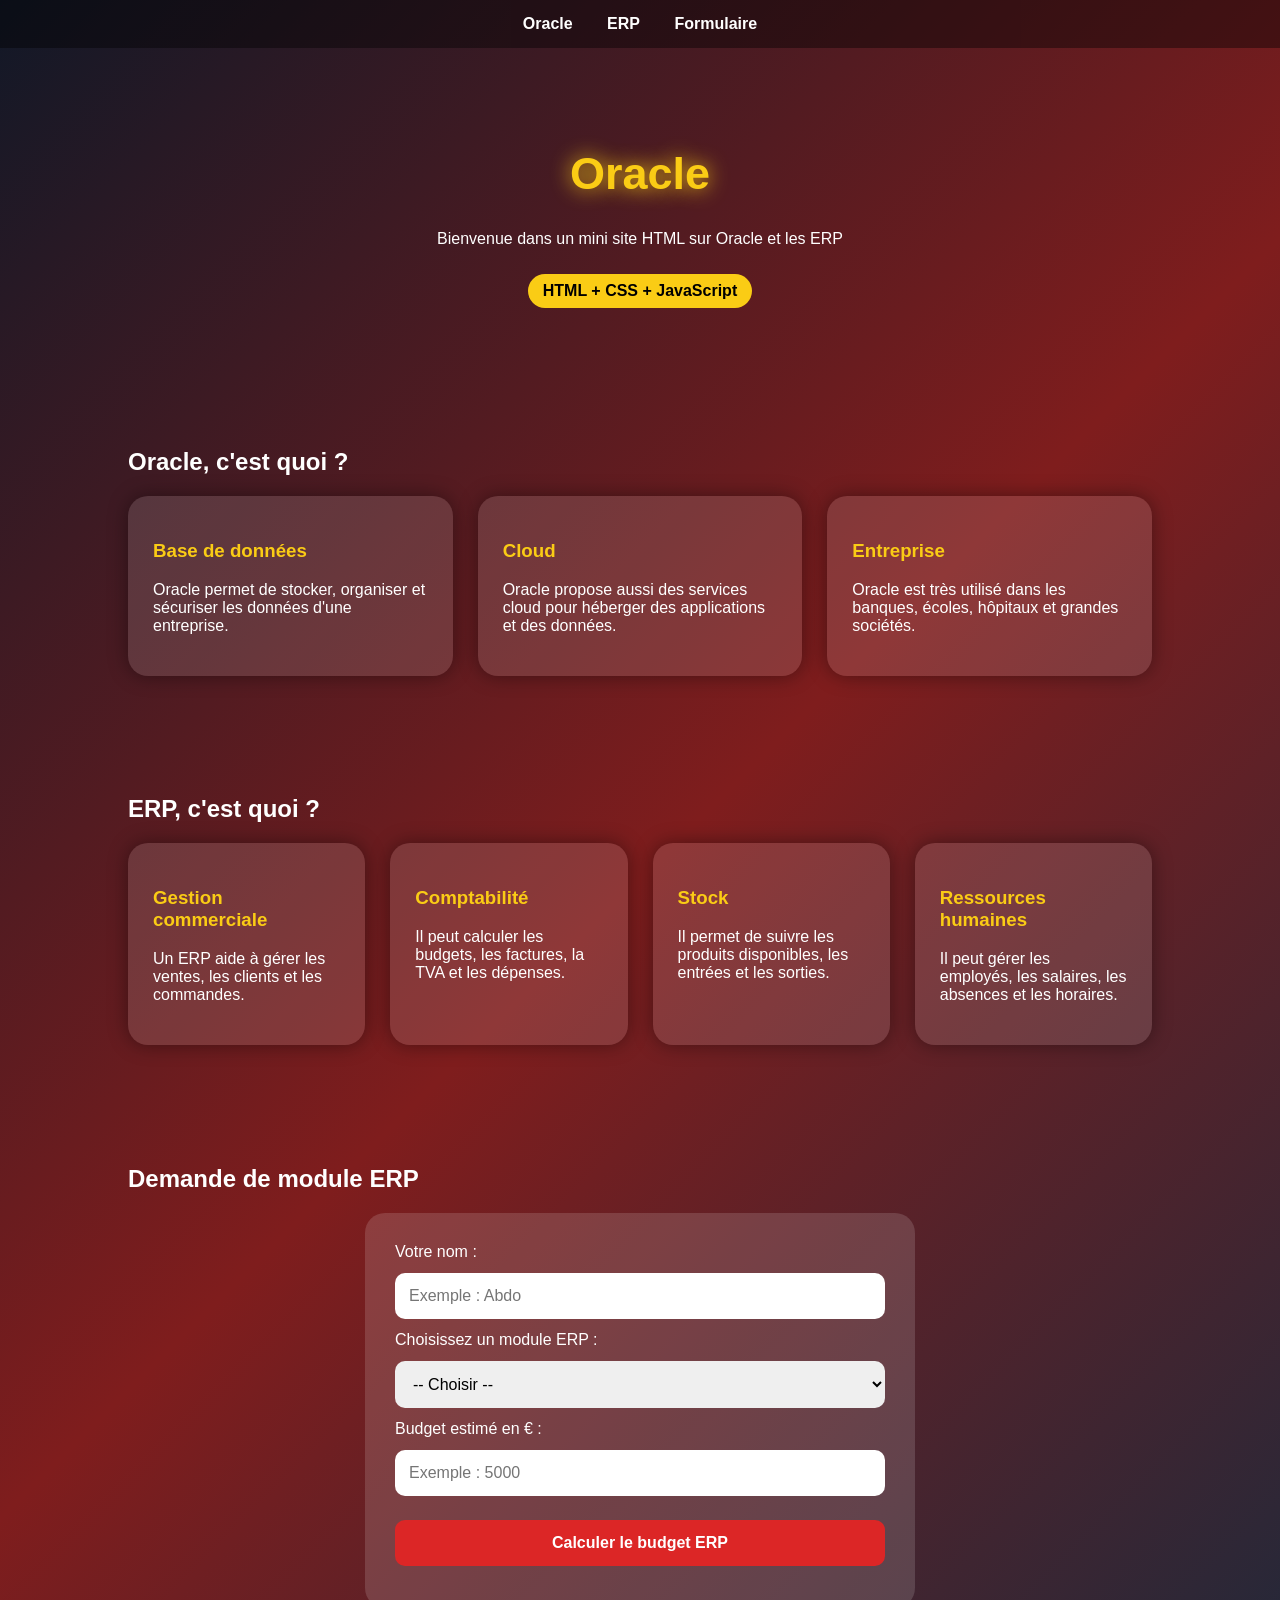
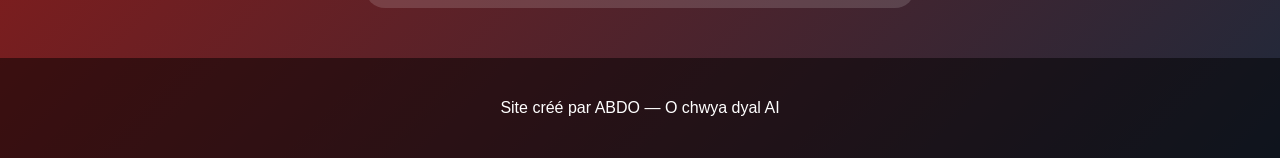
<file: index.html>
<!DOCTYPE html>
<html lang="fr">
<head>
    <meta charset="UTF-8">
    <title>Oracle ERP</title>

    <style>
        * {
            box-sizing: border-box;
            font-family: Arial, sans-serif;
        }

        body {
            margin: 0;
            background: linear-gradient(135deg, #111827, #7f1d1d, #1e293b);
            color: white;
        }

        header {
            text-align: center;
            padding: 70px 20px;
        }

        header h1 {
            font-size: 45px;
            color: #facc15;
            text-shadow: 0 0 20px #facc15;
        }

        nav {
            background: rgba(0,0,0,0.4);
            padding: 15px;
            text-align: center;
            position: sticky;
            top: 0;
        }

        nav a {
            color: white;
            margin: 15px;
            text-decoration: none;
            font-weight: bold;
        }

        nav a:hover {
            color: #facc15;
        }

        section {
            padding: 50px 10%;
        }

        .cards {
            display: grid;
            grid-template-columns: repeat(auto-fit, minmax(230px, 1fr));
            gap: 25px;
        }

        .card {
            background: rgba(255,255,255,0.12);
            padding: 25px;
            border-radius: 20px;
            box-shadow: 0 0 20px rgba(0,0,0,0.4);
            transition: 0.4s;
        }

        .card:hover {
            transform: translateY(-10px) scale(1.03);
            background: rgba(255,255,255,0.2);
        }

        .card h3 {
            color: #facc15;
        }

        form {
            background: rgba(255,255,255,0.14);
            padding: 30px;
            border-radius: 20px;
            max-width: 550px;
            margin: auto;
        }

        input, select, button {
            width: 100%;
            padding: 14px;
            margin: 12px 0;
            border: none;
            border-radius: 10px;
            font-size: 16px;
        }

        button {
            background: #dc2626;
            color: white;
            font-weight: bold;
            cursor: pointer;
        }

        button:hover {
            background: #facc15;
            color: black;
        }

        .result {
            margin-top: 25px;
            padding: 20px;
            background: #16a34a;
            border-radius: 15px;
            text-align: center;
            font-weight: bold;
            display: none;
        }

        footer {
            text-align: center;
            padding: 25px;
            background: rgba(0,0,0,0.5);
        }

        .badge {
            display: inline-block;
            background: #facc15;
            color: black;
            padding: 8px 15px;
            border-radius: 30px;
            font-weight: bold;
            margin-top: 10px;
        }
    </style>
</head>

<body>

<nav>
    <a href="#oracle">Oracle</a>
    <a href="#erp">ERP</a>
    <a href="#formulaire">Formulaire</a>
</nav>

<header>
    <h1>Oracle</h1>
    <p>Bienvenue dans un mini site HTML sur Oracle et les ERP</p>
    <span class="badge">HTML + CSS + JavaScript</span>
</header>

<section id="oracle">
    <h2>Oracle, c'est quoi ?</h2>

    <div class="cards">
        <div class="card">
            <h3>Base de données</h3>
            <p>Oracle permet de stocker, organiser et sécuriser les données d'une entreprise.</p>
        </div>

        <div class="card">
            <h3>Cloud</h3>
            <p>Oracle propose aussi des services cloud pour héberger des applications et des données.</p>
        </div>

        <div class="card">
            <h3>Entreprise</h3>
            <p>Oracle est très utilisé dans les banques, écoles, hôpitaux et grandes sociétés.</p>
        </div>
    </div>
</section>

<section id="erp">
    <h2>ERP, c'est quoi ?</h2>

    <div class="cards">
        <div class="card">
            <h3>Gestion commerciale</h3>
            <p>Un ERP aide à gérer les ventes, les clients et les commandes.</p>
        </div>

        <div class="card">
            <h3>Comptabilité</h3>
            <p>Il peut calculer les budgets, les factures, la TVA et les dépenses.</p>
        </div>

        <div class="card">
            <h3>Stock</h3>
            <p>Il permet de suivre les produits disponibles, les entrées et les sorties.</p>
        </div>

        <div class="card">
            <h3>Ressources humaines</h3>
            <p>Il peut gérer les employés, les salaires, les absences et les horaires.</p>
        </div>
    </div>
</section>

<section id="formulaire">
    <h2>Demande de module ERP</h2>

    <form id="erpForm">
        <label>Votre nom :</label>
        <input type="text" id="nom" placeholder="Exemple : Abdo">

        <label>Choisissez un module ERP :</label>
        <select id="module">
            <option value="">-- Choisir --</option>
            <option value="Comptabilité">Comptabilité</option>
            <option value="Stock">Stock</option>
            <option value="Ventes">Ventes</option>
            <option value="Ressources Humaines">Ressources Humaines</option>
            <option value="Oracle Database">Oracle Database</option>
        </select>

        <label>Budget estimé en € :</label>
        <input type="number" id="budget" placeholder="Exemple : 5000">

        <button type="submit">Calculer le budget ERP</button>

        <div class="result" id="resultat"></div>
    </form>
</section>

<footer>
    <p>Site créé par ABDO — O chwya dyal AI</p>
</footer>

<script>
    const form = document.getElementById("erpForm");
    const resultat = document.getElementById("resultat");

    form.addEventListener("submit", function(event) {
        event.preventDefault();

        const nom = document.getElementById("nom").value.trim();
        const module = document.getElementById("module").value;
        const budget = parseFloat(document.getElementById("budget").value);

        if (nom && module && budget > 0) {
            const tva = budget * 0.20;
            const total = budget + tva;

            resultat.style.display = "block";
            resultat.innerHTML = `
                Merci ${nom} ! Votre demande pour le module ${module} a été reçue.
                <br><br>
                Budget HT : ${budget.toFixed(2)} € |
                TVA : ${tva.toFixed(2)} € |
                Total TTC : ${total.toFixed(2)} €
            `;
        } else {
            resultat.style.display = "block";
            resultat.innerHTML = "Veuillez remplir tous les champs correctement.";
        }
    });
</script>

</body>
</html>
</file>
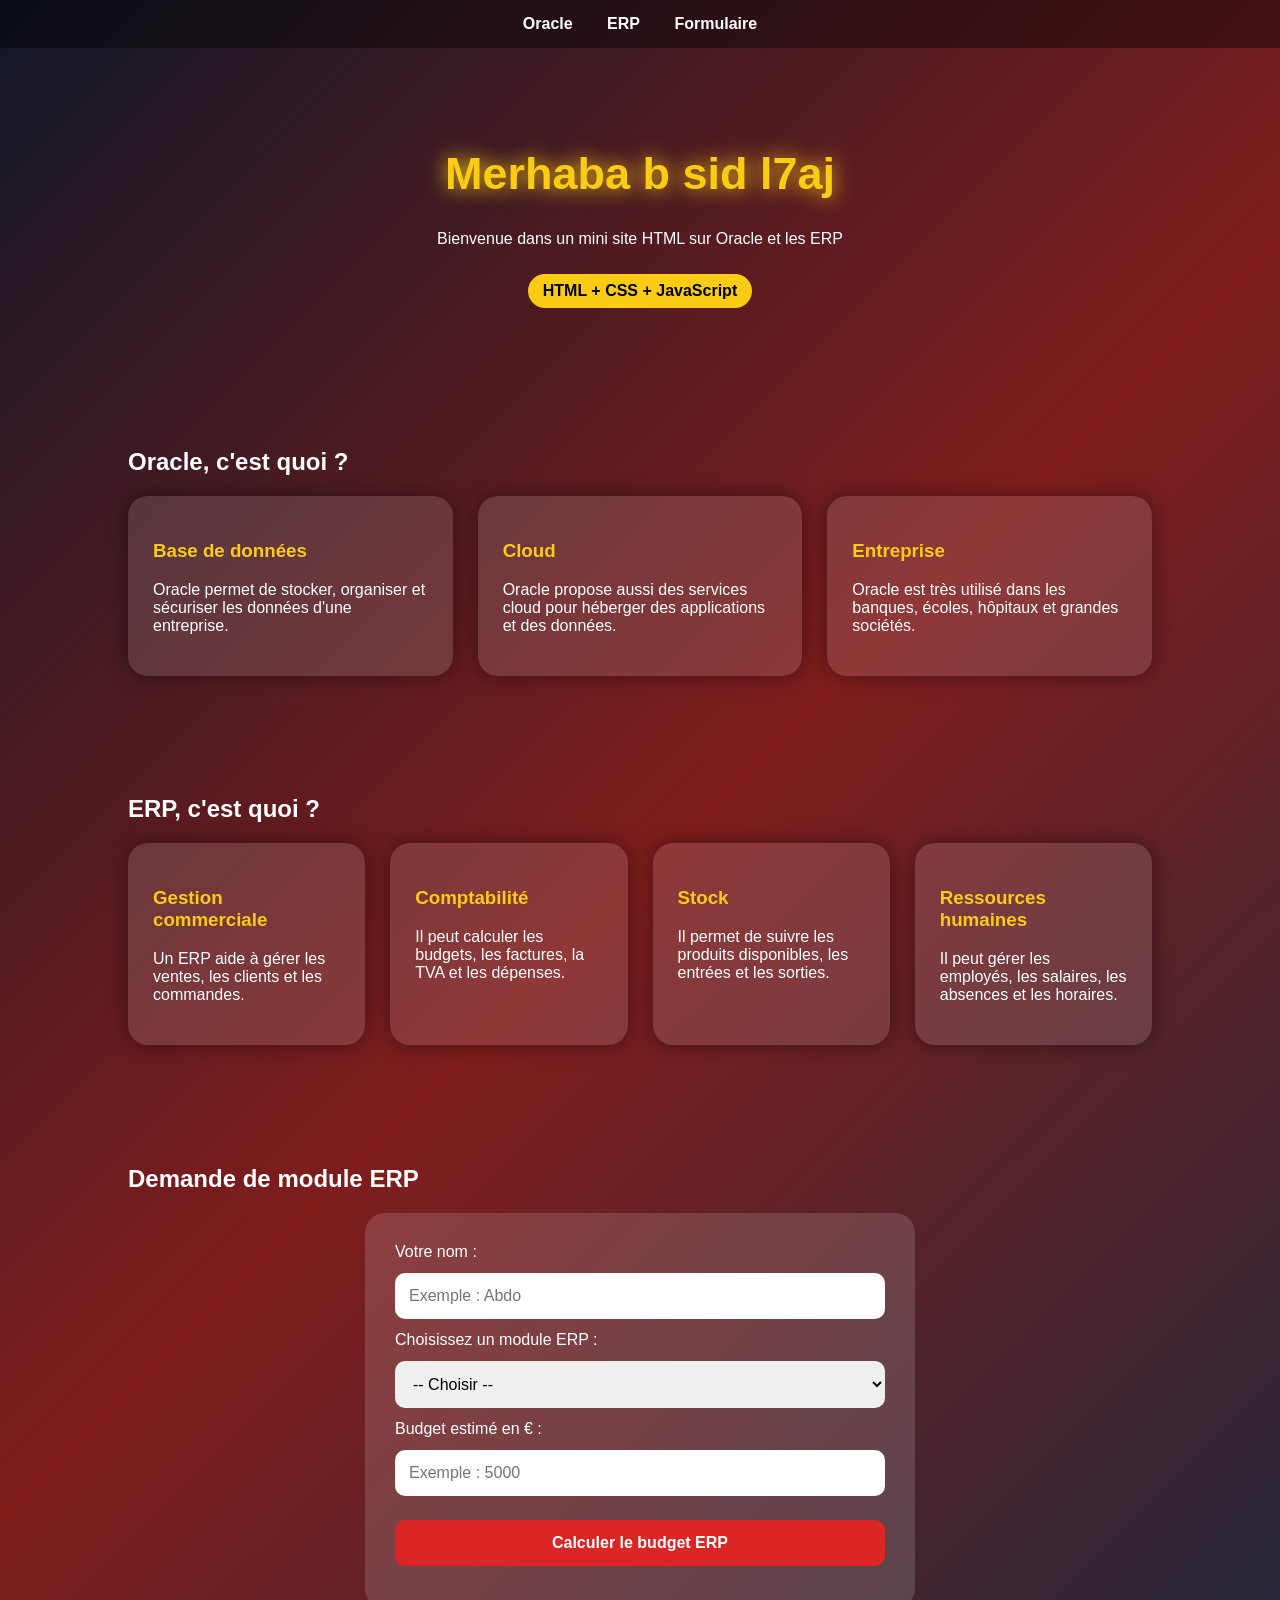
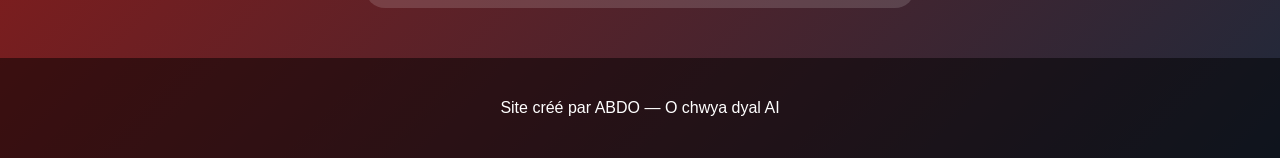
<file: html/index.html>
<!DOCTYPE html>
<html lang="fr">
<head>
    <meta charset="UTF-8">
    <title>Merhaba b sid l7aj</title>

    <style>
        * {
            box-sizing: border-box;
            font-family: Arial, sans-serif;
        }

        body {
            margin: 0;
            background: linear-gradient(135deg, #111827, #7f1d1d, #1e293b);
            color: white;
        }

        header {
            text-align: center;
            padding: 70px 20px;
        }

        header h1 {
            font-size: 45px;
            color: #facc15;
            text-shadow: 0 0 20px #facc15;
        }

        nav {
            background: rgba(0,0,0,0.4);
            padding: 15px;
            text-align: center;
            position: sticky;
            top: 0;
        }

        nav a {
            color: white;
            margin: 15px;
            text-decoration: none;
            font-weight: bold;
        }

        nav a:hover {
            color: #facc15;
        }

        section {
            padding: 50px 10%;
        }

        .cards {
            display: grid;
            grid-template-columns: repeat(auto-fit, minmax(230px, 1fr));
            gap: 25px;
        }

        .card {
            background: rgba(255,255,255,0.12);
            padding: 25px;
            border-radius: 20px;
            box-shadow: 0 0 20px rgba(0,0,0,0.4);
            transition: 0.4s;
        }

        .card:hover {
            transform: translateY(-10px) scale(1.03);
            background: rgba(255,255,255,0.2);
        }

        .card h3 {
            color: #facc15;
        }

        form {
            background: rgba(255,255,255,0.14);
            padding: 30px;
            border-radius: 20px;
            max-width: 550px;
            margin: auto;
        }

        input, select, button {
            width: 100%;
            padding: 14px;
            margin: 12px 0;
            border: none;
            border-radius: 10px;
            font-size: 16px;
        }

        button {
            background: #dc2626;
            color: white;
            font-weight: bold;
            cursor: pointer;
        }

        button:hover {
            background: #facc15;
            color: black;
        }

        .result {
            margin-top: 25px;
            padding: 20px;
            background: #16a34a;
            border-radius: 15px;
            text-align: center;
            font-weight: bold;
            display: none;
        }

        footer {
            text-align: center;
            padding: 25px;
            background: rgba(0,0,0,0.5);
        }

        .badge {
            display: inline-block;
            background: #facc15;
            color: black;
            padding: 8px 15px;
            border-radius: 30px;
            font-weight: bold;
            margin-top: 10px;
        }
    </style>
</head>

<body>

<nav>
    <a href="#oracle">Oracle</a>
    <a href="#erp">ERP</a>
    <a href="#formulaire">Formulaire</a>
</nav>

<header>
    <h1>Merhaba b sid l7aj</h1>
    <p>Bienvenue dans un mini site HTML sur Oracle et les ERP</p>
    <span class="badge">HTML + CSS + JavaScript</span>
</header>

<section id="oracle">
    <h2>Oracle, c'est quoi ?</h2>

    <div class="cards">
        <div class="card">
            <h3>Base de données</h3>
            <p>Oracle permet de stocker, organiser et sécuriser les données d'une entreprise.</p>
        </div>

        <div class="card">
            <h3>Cloud</h3>
            <p>Oracle propose aussi des services cloud pour héberger des applications et des données.</p>
        </div>

        <div class="card">
            <h3>Entreprise</h3>
            <p>Oracle est très utilisé dans les banques, écoles, hôpitaux et grandes sociétés.</p>
        </div>
    </div>
</section>

<section id="erp">
    <h2>ERP, c'est quoi ?</h2>

    <div class="cards">
        <div class="card">
            <h3>Gestion commerciale</h3>
            <p>Un ERP aide à gérer les ventes, les clients et les commandes.</p>
        </div>

        <div class="card">
            <h3>Comptabilité</h3>
            <p>Il peut calculer les budgets, les factures, la TVA et les dépenses.</p>
        </div>

        <div class="card">
            <h3>Stock</h3>
            <p>Il permet de suivre les produits disponibles, les entrées et les sorties.</p>
        </div>

        <div class="card">
            <h3>Ressources humaines</h3>
            <p>Il peut gérer les employés, les salaires, les absences et les horaires.</p>
        </div>
    </div>
</section>

<section id="formulaire">
    <h2>Demande de module ERP</h2>

    <form id="erpForm">
        <label>Votre nom :</label>
        <input type="text" id="nom" placeholder="Exemple : Abdo">

        <label>Choisissez un module ERP :</label>
        <select id="module">
            <option value="">-- Choisir --</option>
            <option value="Comptabilité">Comptabilité</option>
            <option value="Stock">Stock</option>
            <option value="Ventes">Ventes</option>
            <option value="Ressources Humaines">Ressources Humaines</option>
            <option value="Oracle Database">Oracle Database</option>
        </select>

        <label>Budget estimé en € :</label>
        <input type="number" id="budget" placeholder="Exemple : 5000">

        <button type="submit">Calculer le budget ERP</button>

        <div class="result" id="resultat"></div>
    </form>
</section>

<footer>
    <p>Site créé par ABDO — O chwya dyal AI</p>
</footer>

<script>
    const form = document.getElementById("erpForm");
    const resultat = document.getElementById("resultat");

    form.addEventListener("submit", function(event) {
        event.preventDefault();

        const nom = document.getElementById("nom").value.trim();
        const module = document.getElementById("module").value;
        const budget = parseFloat(document.getElementById("budget").value);

        if (nom && module && budget > 0) {
            const tva = budget * 0.20;
            const total = budget + tva;

            resultat.style.display = "block";
            resultat.innerHTML = `
                Merci ${nom} ! Votre demande pour le module ${module} a été reçue.
                <br><br>
                Budget HT : ${budget.toFixed(2)} € |
                TVA : ${tva.toFixed(2)} € |
                Total TTC : ${total.toFixed(2)} €
            `;
        } else {
            resultat.style.display = "block";
            resultat.innerHTML = "Veuillez remplir tous les champs correctement.";
        }
    });
</script>

</body>
</html>
</file>
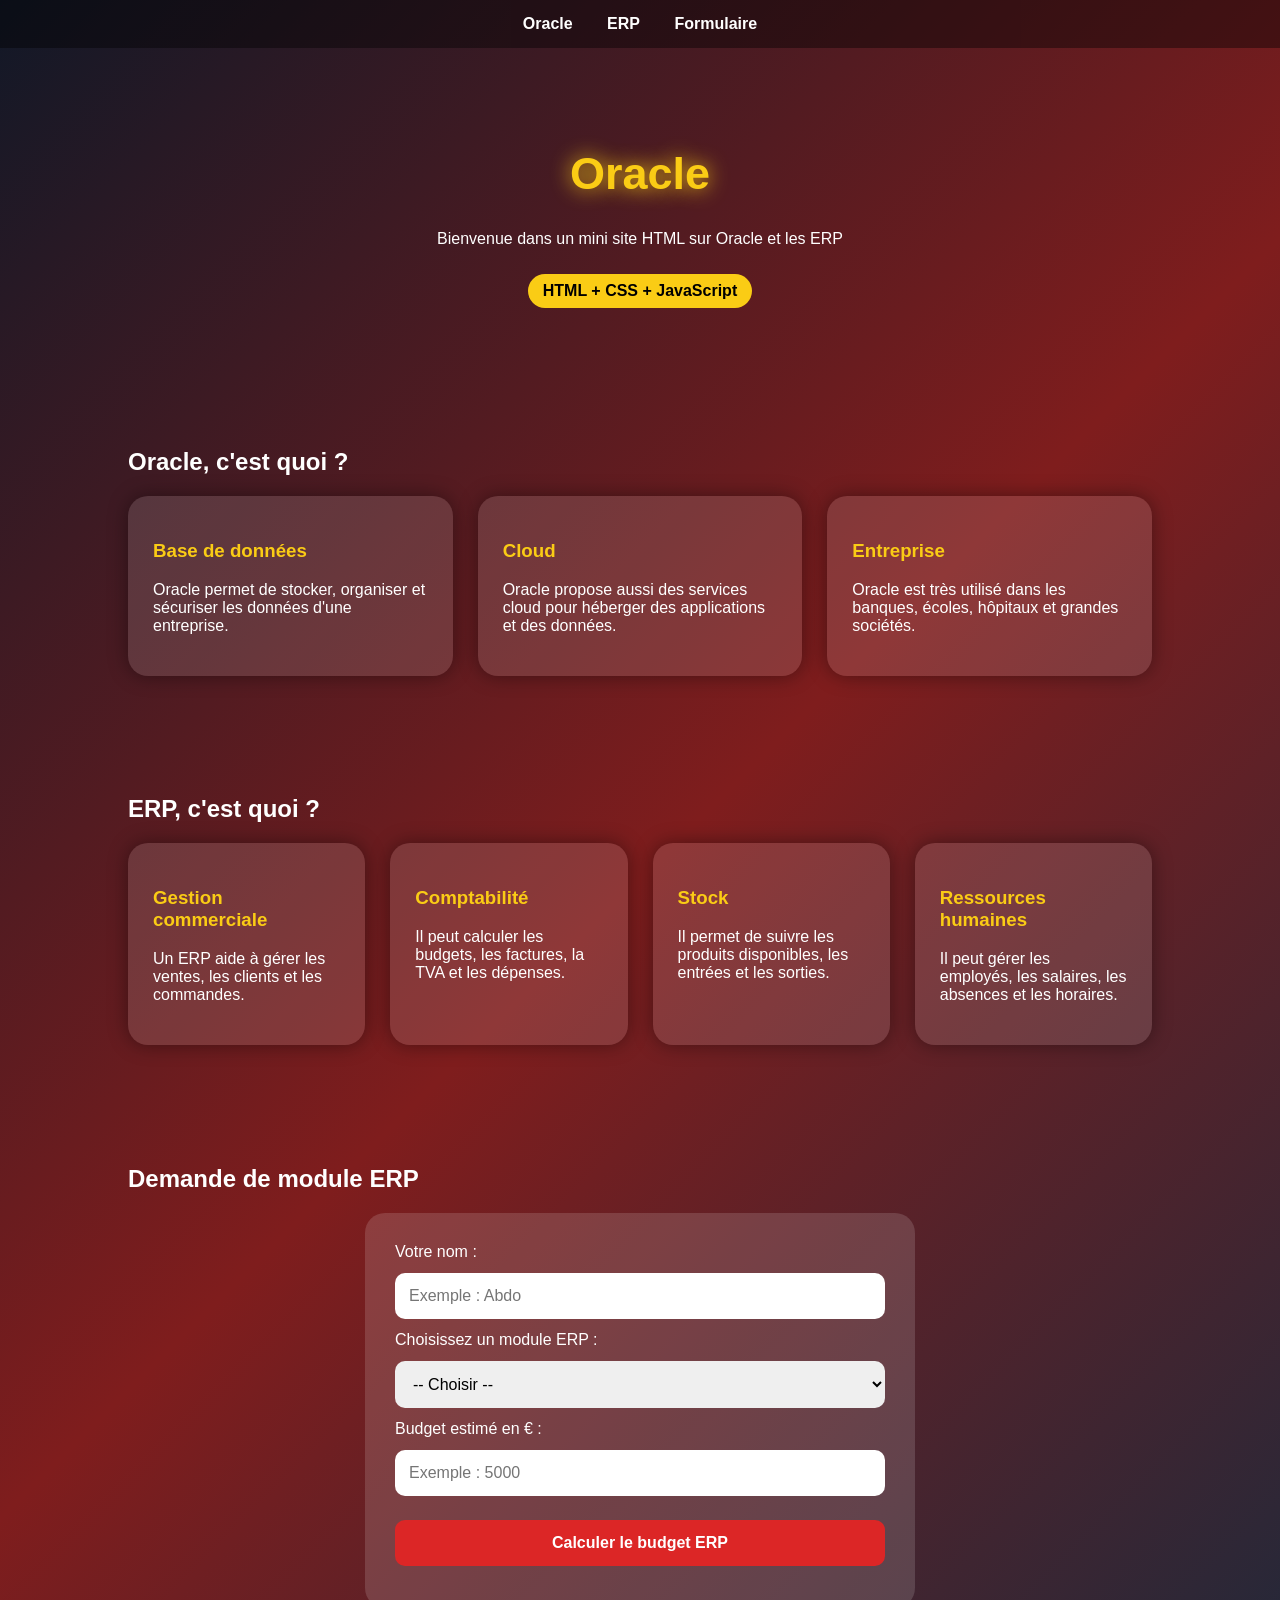
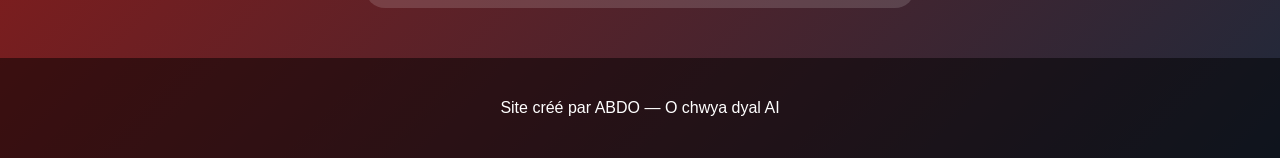
<file: html/abdo.html>
<!DOCTYPE html>
<html lang="fr">
<head>
    <meta charset="UTF-8">
    <title>Oracle ERP</title>

    <style>
        * {
            box-sizing: border-box;
            font-family: Arial, sans-serif;
        }

        body {
            margin: 0;
            background: linear-gradient(135deg, #111827, #7f1d1d, #1e293b);
            color: white;
        }

        header {
            text-align: center;
            padding: 70px 20px;
        }

        header h1 {
            font-size: 45px;
            color: #facc15;
            text-shadow: 0 0 20px #facc15;
        }

        nav {
            background: rgba(0,0,0,0.4);
            padding: 15px;
            text-align: center;
            position: sticky;
            top: 0;
        }

        nav a {
            color: white;
            margin: 15px;
            text-decoration: none;
            font-weight: bold;
        }

        nav a:hover {
            color: #facc15;
        }

        section {
            padding: 50px 10%;
        }

        .cards {
            display: grid;
            grid-template-columns: repeat(auto-fit, minmax(230px, 1fr));
            gap: 25px;
        }

        .card {
            background: rgba(255,255,255,0.12);
            padding: 25px;
            border-radius: 20px;
            box-shadow: 0 0 20px rgba(0,0,0,0.4);
            transition: 0.4s;
        }

        .card:hover {
            transform: translateY(-10px) scale(1.03);
            background: rgba(255,255,255,0.2);
        }

        .card h3 {
            color: #facc15;
        }

        form {
            background: rgba(255,255,255,0.14);
            padding: 30px;
            border-radius: 20px;
            max-width: 550px;
            margin: auto;
        }

        input, select, button {
            width: 100%;
            padding: 14px;
            margin: 12px 0;
            border: none;
            border-radius: 10px;
            font-size: 16px;
        }

        button {
            background: #dc2626;
            color: white;
            font-weight: bold;
            cursor: pointer;
        }

        button:hover {
            background: #facc15;
            color: black;
        }

        .result {
            margin-top: 25px;
            padding: 20px;
            background: #16a34a;
            border-radius: 15px;
            text-align: center;
            font-weight: bold;
            display: none;
        }

        footer {
            text-align: center;
            padding: 25px;
            background: rgba(0,0,0,0.5);
        }

        .badge {
            display: inline-block;
            background: #facc15;
            color: black;
            padding: 8px 15px;
            border-radius: 30px;
            font-weight: bold;
            margin-top: 10px;
        }
    </style>
</head>

<body>

<nav>
    <a href="#oracle">Oracle</a>
    <a href="#erp">ERP</a>
    <a href="#formulaire">Formulaire</a>
</nav>

<header>
    <h1>Oracle</h1>
    <p>Bienvenue dans un mini site HTML sur Oracle et les ERP</p>
    <span class="badge">HTML + CSS + JavaScript</span>
</header>

<section id="oracle">
    <h2>Oracle, c'est quoi ?</h2>

    <div class="cards">
        <div class="card">
            <h3>Base de données</h3>
            <p>Oracle permet de stocker, organiser et sécuriser les données d'une entreprise.</p>
        </div>

        <div class="card">
            <h3>Cloud</h3>
            <p>Oracle propose aussi des services cloud pour héberger des applications et des données.</p>
        </div>

        <div class="card">
            <h3>Entreprise</h3>
            <p>Oracle est très utilisé dans les banques, écoles, hôpitaux et grandes sociétés.</p>
        </div>
    </div>
</section>

<section id="erp">
    <h2>ERP, c'est quoi ?</h2>

    <div class="cards">
        <div class="card">
            <h3>Gestion commerciale</h3>
            <p>Un ERP aide à gérer les ventes, les clients et les commandes.</p>
        </div>

        <div class="card">
            <h3>Comptabilité</h3>
            <p>Il peut calculer les budgets, les factures, la TVA et les dépenses.</p>
        </div>

        <div class="card">
            <h3>Stock</h3>
            <p>Il permet de suivre les produits disponibles, les entrées et les sorties.</p>
        </div>

        <div class="card">
            <h3>Ressources humaines</h3>
            <p>Il peut gérer les employés, les salaires, les absences et les horaires.</p>
        </div>
    </div>
</section>

<section id="formulaire">
    <h2>Demande de module ERP</h2>

    <form id="erpForm">
        <label>Votre nom :</label>
        <input type="text" id="nom" placeholder="Exemple : Abdo">

        <label>Choisissez un module ERP :</label>
        <select id="module">
            <option value="">-- Choisir --</option>
            <option value="Comptabilité">Comptabilité</option>
            <option value="Stock">Stock</option>
            <option value="Ventes">Ventes</option>
            <option value="Ressources Humaines">Ressources Humaines</option>
            <option value="Oracle Database">Oracle Database</option>
        </select>

        <label>Budget estimé en € :</label>
        <input type="number" id="budget" placeholder="Exemple : 5000">

        <button type="submit">Calculer le budget ERP</button>

        <div class="result" id="resultat"></div>
    </form>
</section>

<footer>
    <p>Site créé par ABDO — O chwya dyal AI</p>
</footer>

<script>
    const form = document.getElementById("erpForm");
    const resultat = document.getElementById("resultat");

    form.addEventListener("submit", function(event) {
        event.preventDefault();

        const nom = document.getElementById("nom").value.trim();
        const module = document.getElementById("module").value;
        const budget = parseFloat(document.getElementById("budget").value);

        if (nom && module && budget > 0) {
            const tva = budget * 0.20;
            const total = budget + tva;

            resultat.style.display = "block";
            resultat.innerHTML = `
                Merci ${nom} ! Votre demande pour le module ${module} a été reçue.
                <br><br>
                Budget HT : ${budget.toFixed(2)} € |
                TVA : ${tva.toFixed(2)} € |
                Total TTC : ${total.toFixed(2)} €
            `;
        } else {
            resultat.style.display = "block";
            resultat.innerHTML = "Veuillez remplir tous les champs correctement.";
        }
    });
</script>

</body>
</html>
</file>
